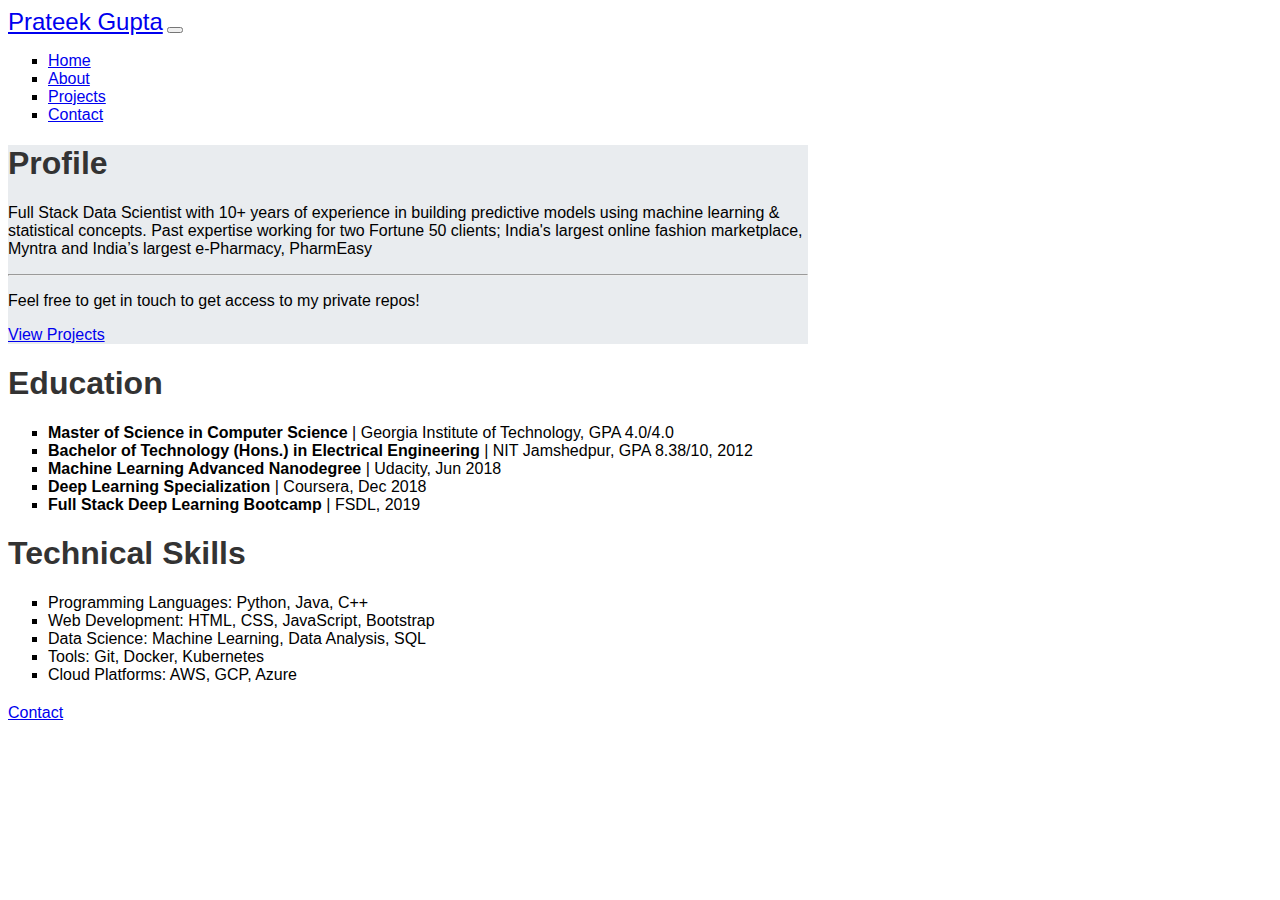
<file: index.html>
<!DOCTYPE html>
<html lang="en">

    <head>
        <meta charset="UTF-8">
        <meta name="viewport" content="width=device-width, initial-scale=1.0">
        <title>Home - My Website</title>
        <link rel="stylesheet" href="https://cdn.jsdelivr.net/npm/bootstrap@4.5.3/dist/css/bootstrap.min.css" integrity="sha384-TX8t27EcRE3e/ihU7zmQxVncDAy5uIKz4rEkgIXeMed4M0jlfIDPvg6uqKI2xXr2" crossorigin="anonymous">
        <link href="styles.css" rel="stylesheet">
    </head>

    <body>
        <nav class="navbar navbar-expand-lg navbar-dark bg-dark">
            <a class="navbar-brand" href="index.html">Prateek Gupta</a>
            <button class="navbar-toggler" type="button" data-toggle="collapse" data-target="#navbarNav" aria-controls="navbarNav" aria-expanded="false" aria-label="Toggle navigation">
                <span class="navbar-toggler-icon"></span>
            </button>
            <div class="collapse navbar-collapse" id="navbarNav">
                <ul class="navbar-nav ml-auto">
                    <li class="nav-item active">
                        <a class="nav-link" href="index.html">Home</a>
                    </li>
                    <li class="nav-item">
                        <a class="nav-link" href="about.html">About</a>
                    </li>
                    <li class="nav-item">
                        <a class="nav-link" href="projects.html">Projects</a>
                    </li>
                    <li class="nav-item">
                        <a class="nav-link" href="contact.html">Contact</a>
                    </li>
                </ul>
            </div>
        </nav>
        <div class="container mt-5">
            <div class="jumbotron">
                <h1 class="display-5">Profile</h1>
                <p class="lead">Full Stack Data Scientist with 10+ years of experience in building predictive models using machine learning & statistical concepts. Past
                    expertise working for two Fortune 50 clients; India's largest online fashion marketplace, Myntra and India’s largest e-Pharmacy, PharmEasy</p>
                <hr class="my-4">
                <p>Feel free to get in touch to get access to my private repos!</p>
                <a class="btn btn-primary btn-lg" href="projects.html" role="button">View Projects</a>
            </div>
        </div>
        <section id="education" class="container mt-5">
            <h1>Education</h1>
            <ul>
                <li><strong>Master of Science in Computer Science</strong> | Georgia Institute of Technology, GPA 4.0/4.0</li>
                <li><strong>Bachelor of Technology (Hons.) in Electrical Engineering</strong> | NIT Jamshedpur, GPA 8.38/10, 2012</li>
                <li><strong>Machine Learning Advanced Nanodegree</strong> | Udacity, Jun 2018</li>
                <li><strong>Deep Learning Specialization</strong> | Coursera, Dec 2018</li>
                <li><strong>Full Stack Deep Learning Bootcamp</strong> | FSDL, 2019</li>
            </ul>
        </section>
        <!-- Technical Skills Section -->
        <section id="skills" class="container mt-5">
            <h1>Technical Skills</h1>
            <ul>
                <li>Programming Languages: Python, Java, C++</li>
                <li>Web Development: HTML, CSS, JavaScript, Bootstrap</li>
                <li>Data Science: Machine Learning, Data Analysis, SQL</li>
                <li>Tools: Git, Docker, Kubernetes</li>
                <li>Cloud Platforms: AWS, GCP, Azure</li>
            </ul>
        </section>

        <!-- Footer -->
        <footer class="bg-dark text-white text-center py-3">
            <p><a href="contact.html" class="text-white">Contact</a></p>
        </footer>

        <script src="https://code.jquery.com/jquery-3.5.1.slim.min.js" integrity="sha384-DfXdz2htPH0lsSSs5nCTpuj/zy4C+OGpamoFVy38MVBnE+IbbVYUew+OrCXaRkfj" crossorigin="anonymous"></script>
        <script src="https://cdn.jsdelivr.net/npm/bootstrap@4.5.3/dist/js/bootstrap.bundle.min.js" integrity="sha384-ho+j7jyWK8fNQe+A12Hb8AhRq26LrZ/JpcUGGOn+Y7RsweNrtN/tE3MoK7ZeZDyx" crossorigin="anonymous"></script>
        <script src="script.js"></script>
    </body>

</html>
</file>
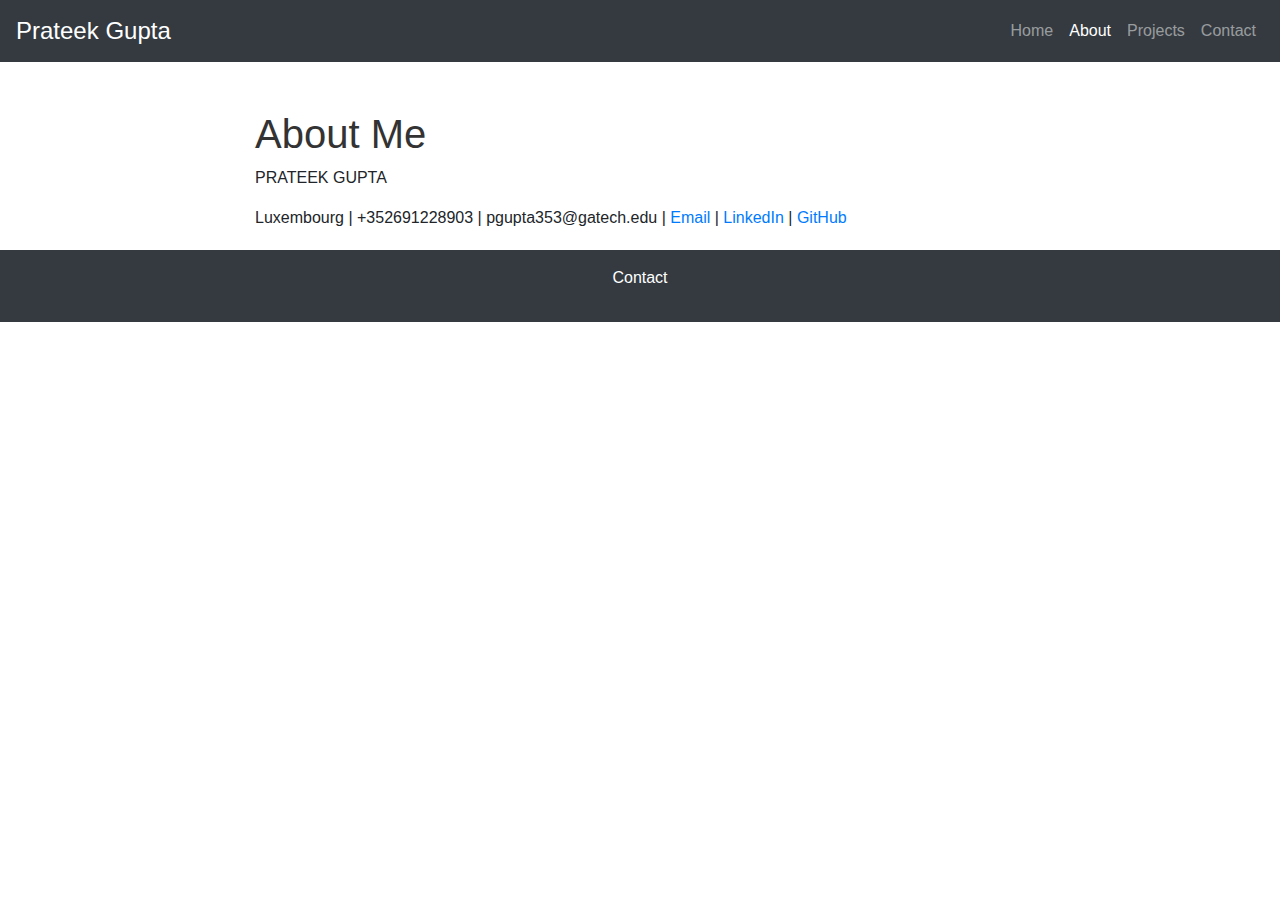
<file: about.html>
<!DOCTYPE html>
<html lang="en">

    <head>
        <meta charset="UTF-8">
        <meta name="viewport" content="width=device-width, initial-scale=1.0">
        <title>About - My Website</title>
        <link rel="stylesheet" href="https://cdn.jsdelivr.net/npm/bootstrap@4.5.3/dist/css/bootstrap.min.css">
        <link href="styles.css" rel="stylesheet">
    </head>

    <body>
        <!-- Navbar -->
        <nav class="navbar navbar-expand-lg navbar-dark bg-dark">
            <a class="navbar-brand" href="index.html">Prateek Gupta</a>
            <button class="navbar-toggler" type="button" data-toggle="collapse" data-target="#navbarNav" aria-controls="navbarNav" aria-expanded="false" aria-label="Toggle navigation">
                <span class="navbar-toggler-icon"></span>
            </button>
            <div class="collapse navbar-collapse" id="navbarNav">
                <ul class="navbar-nav ml-auto">
                    <li class="nav-item">
                        <a class="nav-link" href="index.html">Home</a>
                    </li>
                    <li class="nav-item active">
                        <a class="nav-link" href="about.html">About</a>
                    </li>
                    <li class="nav-item">
                        <a class="nav-link" href="projects.html">Projects</a>
                    </li>
                    <li class="nav-item">
                        <a class="nav-link" href="contact.html">Contact</a>
                    </li>
                </ul>
            </div>
        </nav>

        <!-- Main Content -->
        <div class="container mt-5">
            <h1>About Me</h1>
            <p>PRATEEK GUPTA</p>
            Luxembourg | +352691228903 | pgupta353@gatech.edu |
            <a href="pgupta353@gatech.edu" target="_blank">Email</a> |
            <a href="https://www.linkedin.com/in/prateek-gupta-pg/" target="_blank">LinkedIn</a> |
            <a href="https://github.com/SmokeShine" target="_blank">GitHub</a>

        </div>
    </div>

        <!-- Footer -->
    <footer class="bg-dark text-white text-center py-3">
        <p><a href="contact.html" class="text-white">Contact</a></p>
    </footer>

    <script src="https://code.jquery.com/jquery-3.5.1.slim.min.js"></script>
    <script src="https://cdn.jsdelivr.net/npm/bootstrap@4.5.3/dist/js/bootstrap.bundle.min.js"></script>
    <script src="script.js"></script>
</body>

</html>
</file>
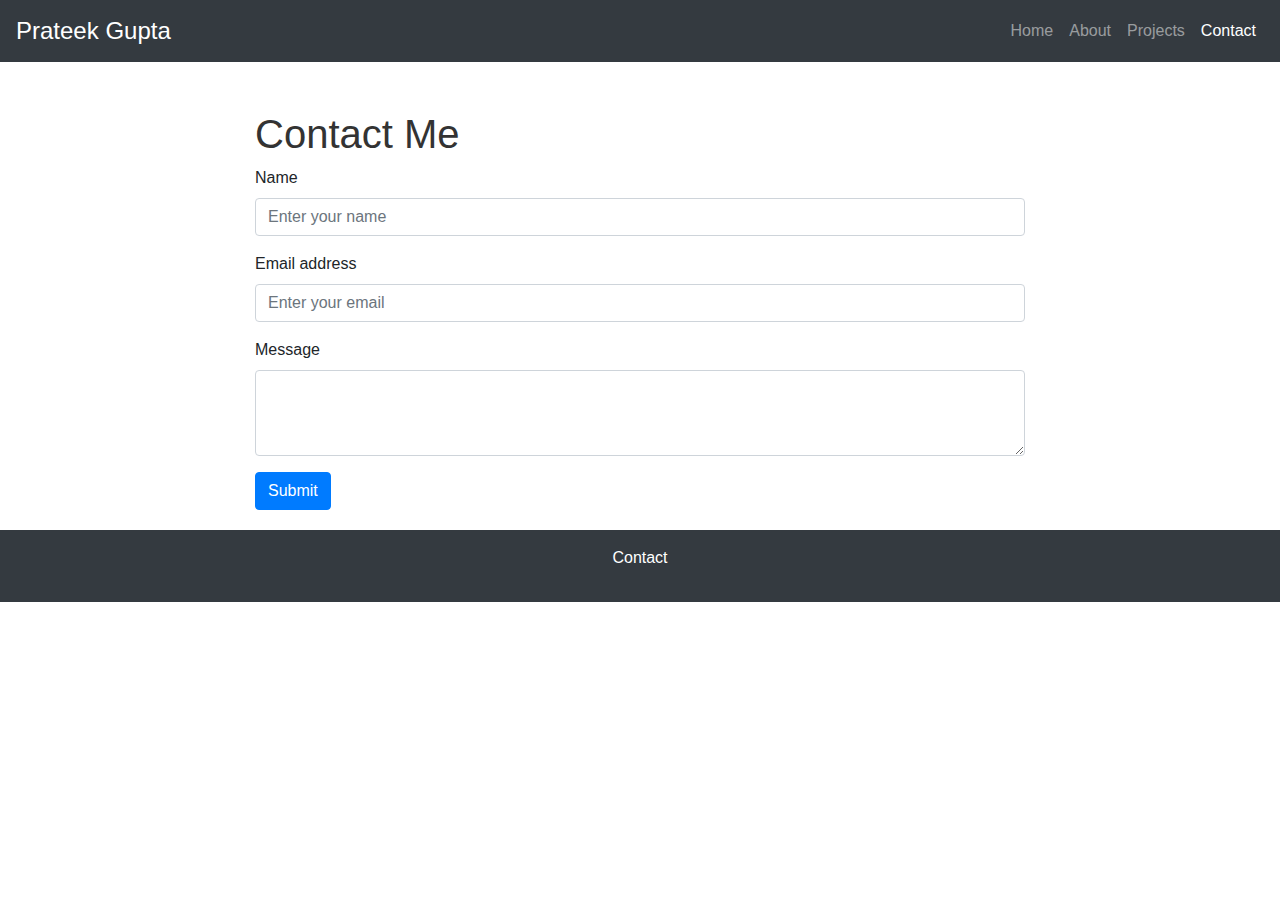
<file: contact.html>
<!DOCTYPE html>
<html lang="en">

    <head>
        <meta charset="UTF-8">
        <meta name="viewport" content="width=device-width, initial-scale=1.0">
        <title>Contact - My Website</title>
        <link rel="stylesheet" href="https://cdn.jsdelivr.net/npm/bootstrap@4.5.3/dist/css/bootstrap.min.css">
        <link href="styles.css" rel="stylesheet">
    </head>

    <body>
        <!-- Navbar -->
        <nav class="navbar navbar-expand-lg navbar-dark bg-dark">
            <a class="navbar-brand" href="index.html">Prateek Gupta</a>
            <button class="navbar-toggler" type="button" data-toggle="collapse" data-target="#navbarNav" aria-controls="navbarNav" aria-expanded="false" aria-label="Toggle navigation">
                <span class="navbar-toggler-icon"></span>
            </button>
            <div class="collapse navbar-collapse" id="navbarNav">
                <ul class="navbar-nav ml-auto">
                    <li class="nav-item">
                        <a class="nav-link" href="index.html">Home</a>
                    </li>
                    <li class="nav-item">
                        <a class="nav-link" href="about.html">About</a>
                    </li>
                    <li class="nav-item">
                        <a class="nav-link" href="projects.html">Projects</a>
                    </li>
                    <li class="nav-item active">
                        <a class="nav-link" href="contact.html">Contact</a>
                    </li>
                </ul>
            </div>
        </nav>

        <!-- Main Content -->
        <div class="container mt-5">
            <h1>Contact Me</h1>
            <form id="contactForm">
                <div class="form-group">
                    <label for="name">Name</label>
                    <input type="text" class="form-control" id="name" placeholder="Enter your name">
                </div>
                <div class="form-group">
                    <label for="email">Email address</label>
                    <input type="email" class="form-control" id="email" placeholder="Enter your email">
                </div>
                <div class="form-group">
                    <label for="message">Message</label>
                    <textarea class="form-control" id="message" rows="3"></textarea>
                </div>
                <button type="submit" class="btn btn-primary">Submit</button>
            </form>
        </div>

        <!-- Footer -->
        <footer class="bg-dark text-white text-center py-3">
            <p><a href="contact.html" class="text-white">Contact</a></p>
        </footer>

        <script src="https://code.jquery.com/jquery-3.5.1.slim.min.js"></script>
        <script src="https://cdn.jsdelivr.net/npm/bootstrap@4.5.3/dist/js/bootstrap.bundle.min.js"></script>
        <script src="script.js"></script>
    </body>

</html>
</file>
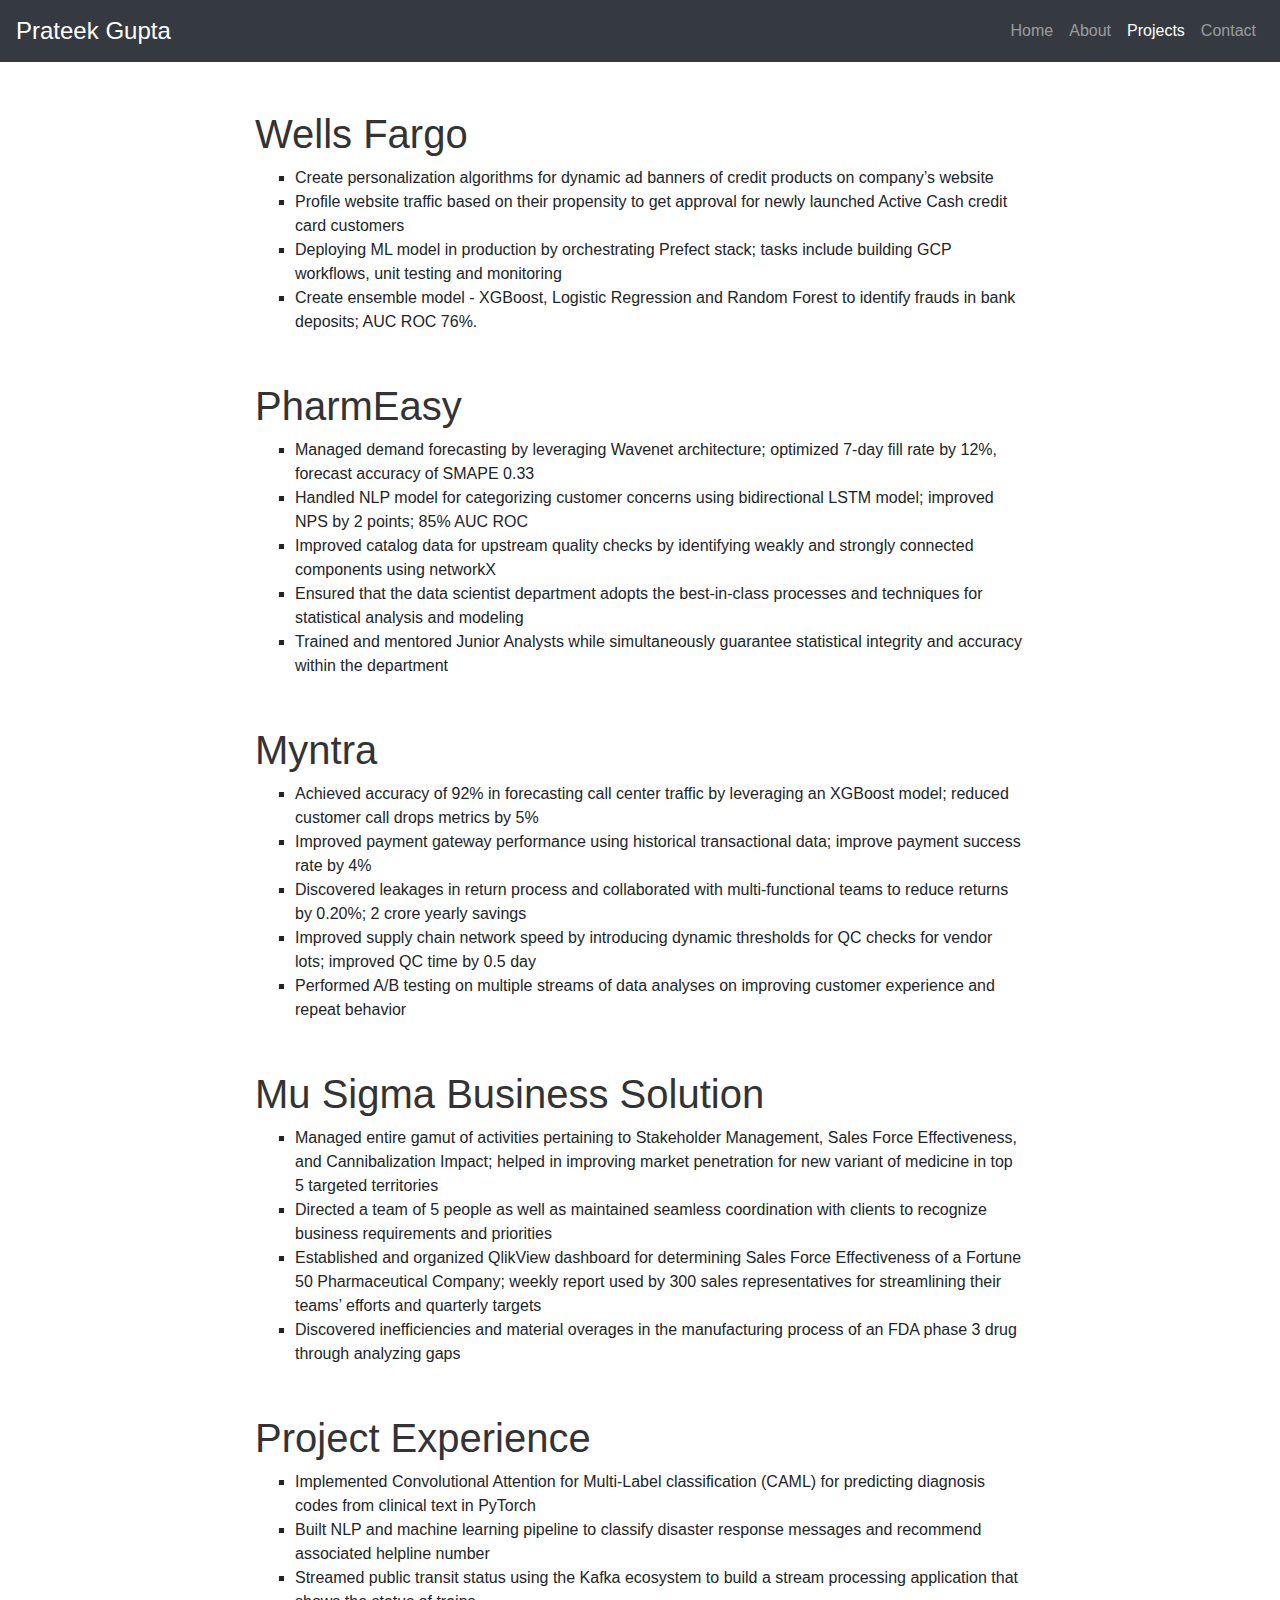
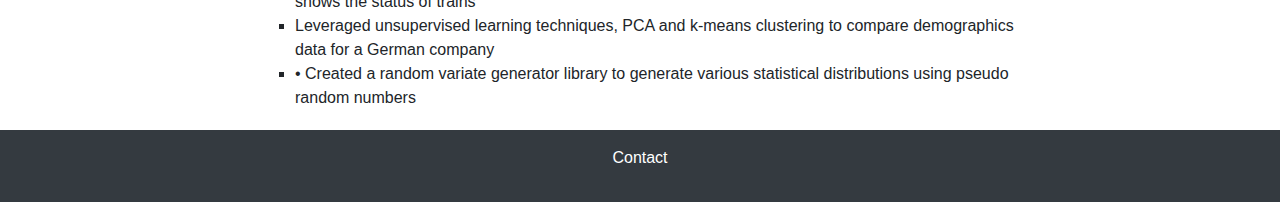
<file: projects.html>
<!DOCTYPE html>
<html lang="en">

    <head>
        <meta charset="UTF-8">
        <meta name="viewport" content="width=device-width, initial-scale=1.0">
        <title>Projects - My Website</title>
        <link rel="stylesheet" href="https://cdn.jsdelivr.net/npm/bootstrap@4.5.3/dist/css/bootstrap.min.css">
        <link href="styles.css" rel="stylesheet">
    </head>

    <body>
        <!-- Navbar -->
        <nav class="navbar navbar-expand-lg navbar-dark bg-dark">
            <a class="navbar-brand" href="index.html">Prateek Gupta</a>
            <button class="navbar-toggler" type="button" data-toggle="collapse" data-target="#navbarNav" aria-controls="navbarNav" aria-expanded="false" aria-label="Toggle navigation">
                <span class="navbar-toggler-icon"></span>
            </button>
            <div class="collapse navbar-collapse" id="navbarNav">
                <ul class="navbar-nav ml-auto">
                    <li class="nav-item">
                        <a class="nav-link" href="index.html">Home</a>
                    </li>
                    <li class="nav-item">
                        <a class="nav-link" href="about.html">About</a>
                    </li>
                    <li class="nav-item active">
                        <a class="nav-link" href="projects.html">Projects</a>
                    </li>
                    <li class="nav-item">
                        <a class="nav-link" href="contact.html">Contact</a>
                    </li>
                </ul>
            </div>
        </nav>

        <!-- Main Content -->
        <div class="container mt-5">
            <h1>Wells Fargo</h1>
            <ul>
                <li>Create personalization algorithms for dynamic ad banners of credit products on company’s website</li>
                <li>Profile website traffic based on their propensity to get approval for newly launched Active Cash credit card customers</li>
                <li>Deploying ML model in production by orchestrating Prefect stack; tasks include building GCP workflows, unit testing and monitoring</li>
                <li>Create ensemble model - XGBoost, Logistic Regression and Random Forest to identify frauds in bank deposits; AUC ROC 76%.</li>
            </ul>
        </div>

        <div class="container mt-5">
            <h1>PharmEasy</h1>
            <ul>
                <li>Managed demand forecasting by leveraging Wavenet architecture; optimized 7-day fill rate by 12%, forecast accuracy of SMAPE 0.33</li>
                <li>Handled NLP model for categorizing customer concerns using bidirectional LSTM model; improved NPS by 2 points; 85% AUC ROC</li>
                <li>Improved catalog data for upstream quality checks by identifying weakly and strongly connected components using networkX</li>
                <li>Ensured that the data scientist department adopts the best-in-class processes and techniques for statistical analysis and modeling</li>
                <li>Trained and mentored Junior Analysts while simultaneously guarantee statistical integrity and accuracy within the department</li>
            </ul>
        </div>
        <div class="container mt-5">
            <h1>Myntra</h1>
            <ul>
                <li>Achieved accuracy of 92% in forecasting call center traffic by leveraging an XGBoost model; reduced customer call drops metrics by 5%</li>
                <li>Improved payment gateway performance using historical transactional data; improve payment success rate by 4%</li>
                <li>Discovered leakages in return process and collaborated with multi-functional teams to reduce returns by 0.20%; 2 crore yearly savings</li>
                <li>Improved supply chain network speed by introducing dynamic thresholds for QC checks for vendor lots; improved QC time by 0.5 day</li>
                <li>Performed A/B testing on multiple streams of data analyses on improving customer experience and repeat behavior</li>
            </ul>
        </div>
        <div class="container mt-5">
            <h1>Mu Sigma Business Solution</h1>
            <ul>
                <li>Managed entire gamut of activities pertaining to Stakeholder Management, Sales Force Effectiveness, and Cannibalization Impact; helped
                    in improving market penetration for new variant of medicine in top 5 targeted territories</li>
                <li>Directed a team of 5 people as well as maintained seamless coordination with clients to recognize business requirements and priorities</li>
                <li>Established and organized QlikView dashboard for determining Sales Force Effectiveness of a Fortune 50 Pharmaceutical Company;
                    weekly report used by 300 sales representatives for streamlining their teams’ efforts and quarterly targets</li>
                <li>Discovered inefficiencies and material overages in the manufacturing process of an FDA phase 3 drug through analyzing gaps</li>
            </ul>
        </div>
        <div class="container mt-5">
            <h1>Project Experience</h1>
            <ul>
                <li>Implemented Convolutional Attention for Multi-Label classification (CAML) for predicting diagnosis codes from clinical text in PyTorch</li>
                <li>Built NLP and machine learning pipeline to classify disaster response messages and recommend associated helpline number</li>
                <li>Streamed public transit status using the Kafka ecosystem to build a stream processing application that shows the status of trains</li>
                <li>Leveraged unsupervised learning techniques, PCA and k-means clustering to compare demographics data for a German company</li>
                <li>• Created a random variate generator library to generate various statistical distributions using pseudo random numbers</li>
            </ul>
        </div>

        <!-- Footer -->
        <footer class="bg-dark text-white text-center py-3">
            <p><a href="contact.html" class="text-white">Contact</a></p>
        </footer>

        <script src="https://code.jquery.com/jquery-3.5.1.slim.min.js"></script>
        <script src="https://cdn.jsdelivr.net/npm/bootstrap@4.5.3/dist/js/bootstrap.bundle.min.js"></script>
        <script src="script.js"></script>
    </body>

</html>
</file>
<file: styles.css>
/* Custom styles */
body {
    font-family: Arial, sans-serif;
}

h1 {
    color: #333;
}

.navbar-brand {
    font-size: 1.5rem;
}

.container {
    max-width: 800px;
}

footer {
    margin-top: 20px;
}

.jumbotron {
    background-color: #e9ecef;
}

.section {
    padding: 2rem 0;
}

.form-group {
    margin-bottom: 1rem;
}

ul {
    list-style-type: square;
}
</file>
